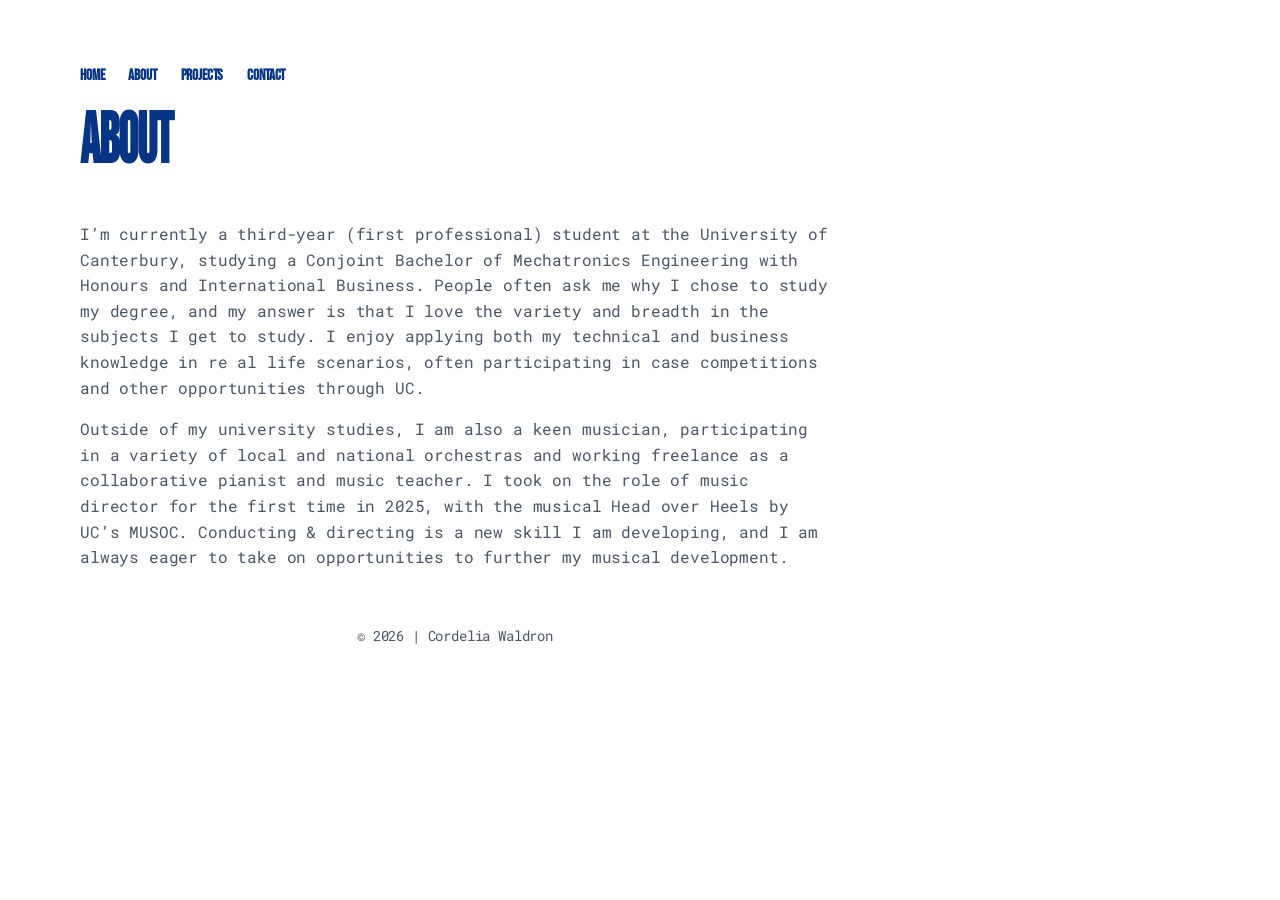
<file: about.html>
<!DOCTYPE html>
<html lang="en">
<head>
    <meta charset ="UTF-8">
    <meta name="viewport" content="width=device-width, initial-scale=1.0">
    <title>Cordelia Waldron | About</title>

    <link rel="preconnect" href="https://fonts.googleapis.com">
    <link rel="preconnect" href="https://fonts.gstatic.com" crossorigin>
    <link href="https://fonts.googleapis.com/css2?family=Bebas+Neue&family=Roboto+Mono:ital,wght@0,100..700;1,100..700&display=swap" rel="stylesheet">

    <link rel="stylesheet" href="style.css">
</head>

<body>

    <header>
        <!--Navigation Menu-->
        <nav class="navbar">
            <a href="index.html">Home</a>
            <a href="about.html">About</a>
            <a href="projects.html">Projects</a>
            <a href="contact.html">Contact</a>
        </nav>

        <h1 class="editorial-subtitle">ABOUT</h1>
    </header>

    <!-- About-->
    <main>
        <!--2. About section-->
        <section id="about">
            <p>I’m currently a third-year (first professional) student at the University of Canterbury, studying a
                 Conjoint Bachelor of Mechatronics Engineering with Honours and International Business. People often 
                 ask me why I chose to study my degree, and my answer is that I love the variety and breadth in the subjects 
                 I get to study. I enjoy applying both my technical and business knowledge in re
                 al life scenarios, often 
                 participating in case competitions and other opportunities through UC.</p>
            <p>Outside of my university studies, I am also a keen musician, participating in a variety of local and national orchestras
                 and working freelance as a collaborative pianist and music teacher. I took on the role of music director for the first 
                 time in 2025, with the musical Head over Heels by UC’s MUSOC. Conducting & directing is a new skill I am developing, 
                 and I am always eager to take on opportunities to further my musical development.</p>
        </section>
    </main>
    
    <!--Footer-->
    <footer>
        <p>&copy; 2026 | Cordelia Waldron</p>
    </footer>
</body>
</html>
</file>
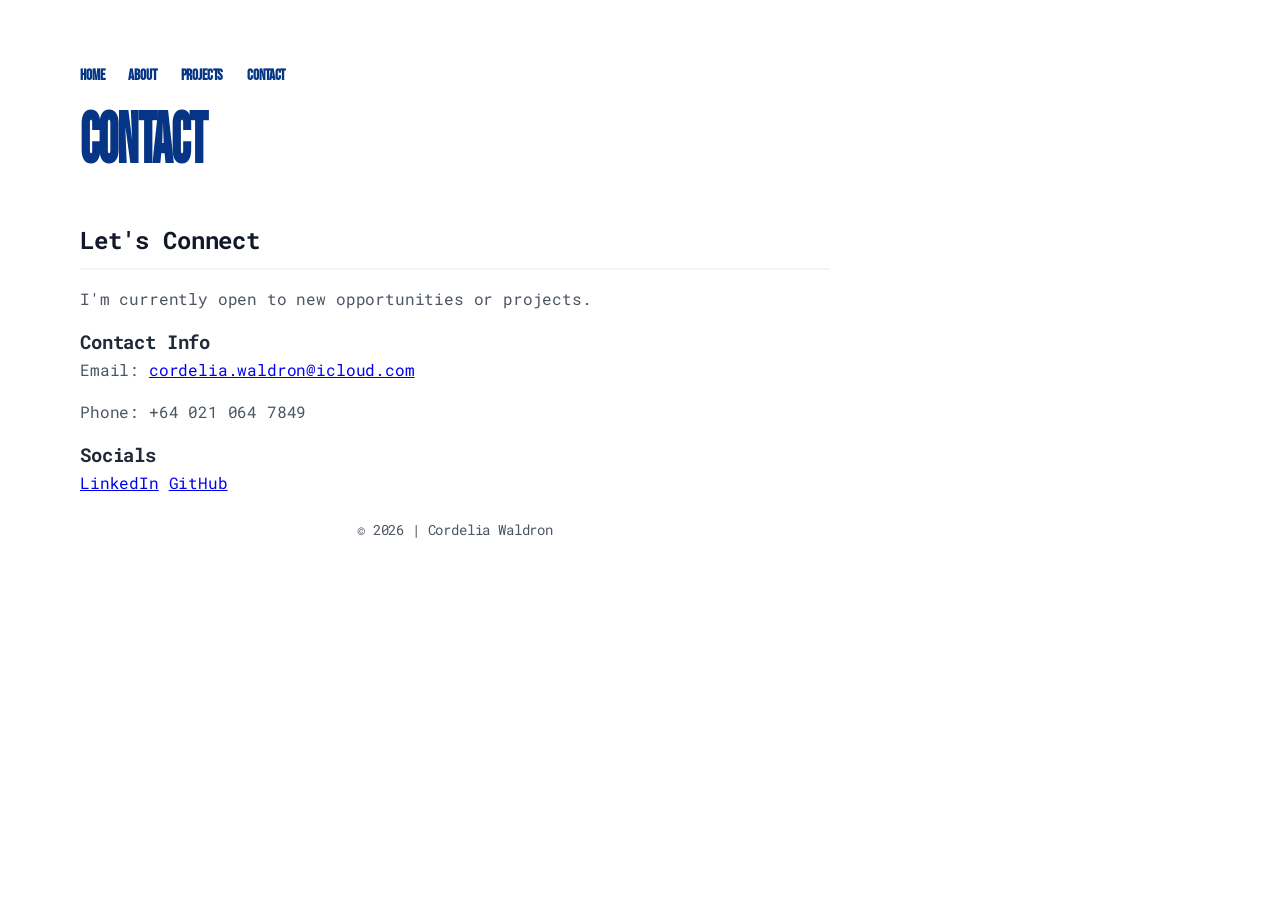
<file: contact.html>
<!DOCTYPE html>
<html lang="en">
<head>
    <meta charset ="UTF-8">
    <meta name="viewport" content="width=device-width, initial-scale=1.0">
    <title>Cordelia Waldron | Contact Me</title>

    <link rel="preconnect" href="https://fonts.googleapis.com">
    <link rel="preconnect" href="https://fonts.gstatic.com" crossorigin>
    <link href="https://fonts.googleapis.com/css2?family=Bebas+Neue&family=Roboto+Mono:ital,wght@0,100..700;1,100..700&display=swap" rel="stylesheet">

    <link rel="stylesheet" href="style.css">
</head>

<body>
    <!--Header & Navigation Menu-->
    <header>
        <nav class="navbar">
            <a href="index.html">Home</a>
            <a href="about.html">About</a>
            <a href="projects.html">Projects</a>
            <a href="contact.html">Contact</a>
        </nav>

        <h1 class="editorial-subtitle">CONTACT</h1>
    </header>
    
    <!--Contact-->
    <main>
        <div id="contact-main">
            <h2>Let's Connect</h2>
            <p>I'm currently open to new opportunities or projects.</p>
        </div>

        <div id="contact-info">
            <h3>Contact Info</h3>
            <p>Email: <a href="mailto:cordelia.waldron@icloud.com" class="highlight-link">cordelia.waldron@icloud.com</a></p>
            <p>Phone: +64 021 064 7849</p>
        </div>

        <div id="social-links">
            <h3>Socials</h3>
            <a href="https://www.linkedin.com/in/cordelia-waldron/" target="_blank">LinkedIn</a>
            <a href="https://github.com/cxrdelia" target="_blank">GitHub</a>
        </div>
    </main>

    <!--Footer-->
    <footer>
        <p>&copy; 2026 | Cordelia Waldron</p>
    </footer>
</body>
</html>
</file>
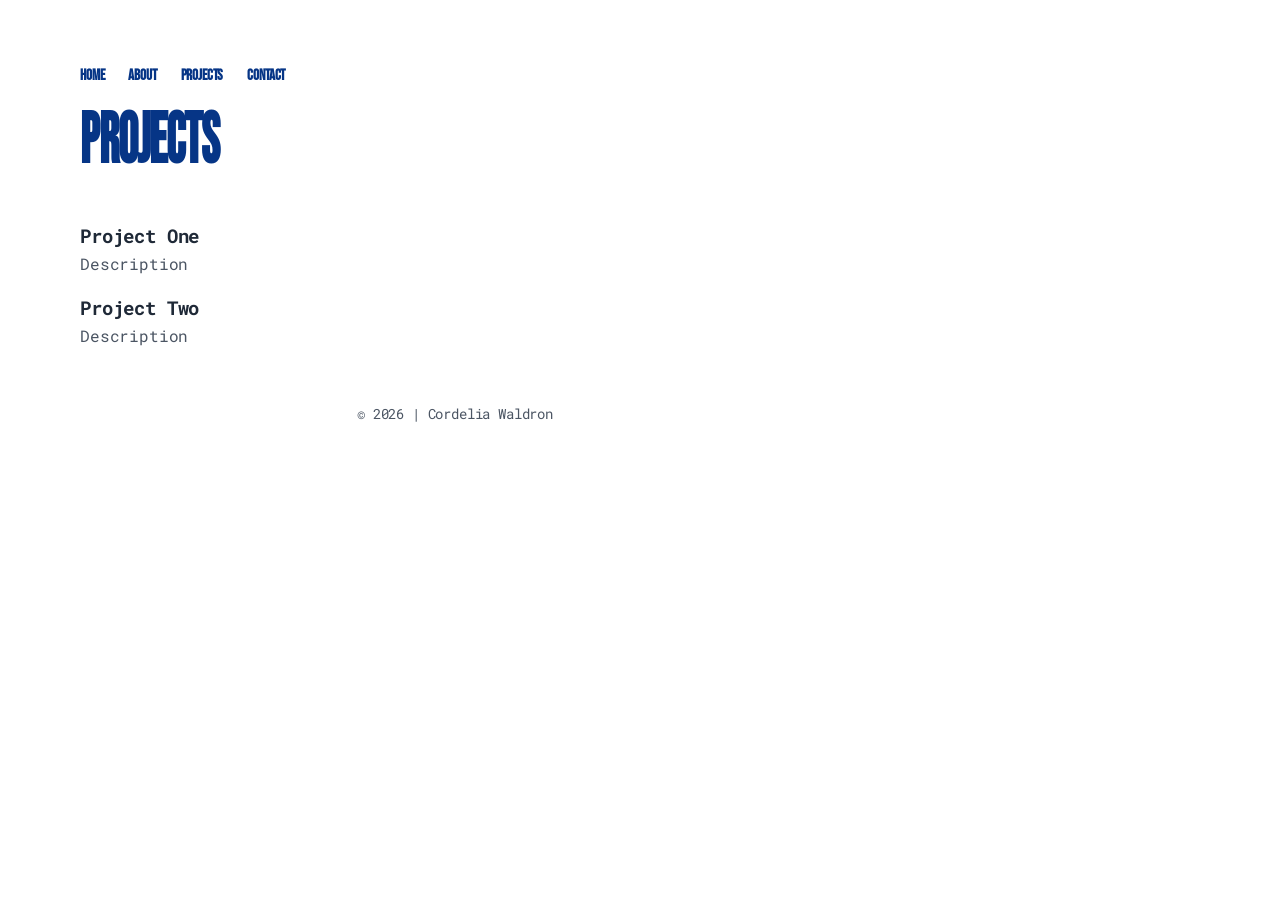
<file: projects.html>
<!DOCTYPE html>
<html lang="en">
<head>
    <meta charset ="UTF-8">
    <meta name="viewport" content="width=device-width, initial-scale=1.0">
    <title>Cordelia Waldron | Projects</title>

    <link rel="preconnect" href="https://fonts.googleapis.com">
    <link rel="preconnect" href="https://fonts.gstatic.com" crossorigin>
    <link href="https://fonts.googleapis.com/css2?family=Bebas+Neue&family=Roboto+Mono:ital,wght@0,100..700;1,100..700&display=swap" rel="stylesheet">

    <link rel="stylesheet" href="style.css">
</head>

<body>
    <!--Header & Navigation Menu-->
    <header>
        <nav class="navbar">
            <a href="index.html">Home</a>
            <a href="about.html">About</a>
            <a href="projects.html">Projects</a>
            <a href="contact.html">Contact</a>
        </nav>
        <h1 class="editorial-subtitle">PROJECTS</h1>
    </header>

    <!-- Projects-->
    <main>
        <section>

            <div class="project-card">
                <h3>Project One</h3>
                <p>Description</p>
            </div>

            <div class="project-card">
                <h3>Project Two</h3>
                <p>Description</p>
            </div>
        </section>
    </main>


    <!--Footer-->
    <footer>
        <p>&copy; 2026 | Cordelia Waldron</p>
    </footer>
</body>
</html>
</file>
<file: style.css>
/* ==========================================
   1. CSS RESET
   ========================================== */
/* Box sizing rules */
*,
*::before,
*::after {
  box-sizing: border-box;
  font-family: "Roboto Mono";
}

/* Remove default margin */
body,
h1,
h2,
h3,
h4,
p,
figure,
blockquote,
dl,
dd {
  margin: 0;
}

/* Remove list styles on ul, ol elements with a list role*/
ul[role="list"],
ol[role="list"] {
  list-style: none;
  padding: 0;
}

/* Set core root defaults */
html:focus-within {
  scroll-behavior: smooth;
}

/* Set core body defaults */
body {
  min-height: 100vh;
  text-rendering: optimizeSpeed;
  letter-spacing: -0.01em;
}

/* All elements that don't have a class get default styles */
a:not([class]) {
  text-decoration-skip-ink: auto;
}

/* Make images easier to work with */
img,
picture {
  max-width: 100%;
  display: block;
}

/* Inherit fonts for inputs and buttons */
input,
button,
textarea,
select {
  font: inherit;
}

@media (prefers-reduced-motion: reduce) {
  html:focus-within {
    scroll-behavior: auto;
  }
}

:focus {
  outline: none;
}

main:focus {
  outline: none;
}


/* ==========================================
   2. GLOBAL LAYOUT & BODY STYLING
   ========================================== */

body {
    background-color: #ffffff;
    color: #1f2937;
    line-height: 1.6;
    display: flex;
    flex-direction: column;
    align-items: flex-start;
    padding: 3rem 2rem 3rem 5rem;
}

header,
main,
footer {
    width: 100%;
    max-width: 750px;
}

header,
section,
footer {
    margin-bottom: 2rem;
}

/* ==========================================
   3. HEADER AND NAVIGATION BAR
   ========================================== */

header {
  display: flex;
  flex-direction: column;
  gap: 1rem;
}

header h1 {
  font-family: "Bebas Neue", sans-serif;
  font-weight: 700;
  font-size: 2.5rem;
  color: #111827;
  margin-bottom: 0.5rem;
}

.navbar {
    display: flex;
    gap: 1.5rem;
    flex-wrap: wrap;
    padding-top: 1rem;

    position: relative;
    z-index: 10;
    pointer-events: auto;
}

.navbar a {
    color: #063586;
    text-decoration: none;
    font-family: "Bebas Neue", sans-serif;
    font-weight: 600;
    font-size: 0.95rem;
    transition: color 0.2s ease;
}

.navbar a:hover {
    color: #2563eb;
}

/* ==========================================
   4. TYPOGRAPHY
   ========================================== */

h1 {
  font-family: "Bebas Neue", sans-serif;
  font-weight: 700;
  font-size: 2rem;
  color: #111827;
}

h2 {
    font-size: 1.5rem;
    color: #111827;
    margin-bottom: 1rem;
    border-bottom: 2px solid #f3f4f6;
    padding-bottom: 0.5rem;
}

p {
    margin-bottom: 1rem;
    color: #4b5563;
}

.editorial-title {
  font-family: "Bebas Neue", sans-serif;
  font-weight: 900;
  font-size: 7rem;

  transform: scaleY(1.5);
  transform-origin: left;

  color: #063586;
  text-transform: uppercase;

  pointer-events: none;
}

.editorial-subtitle {
  font-family: "Bebas Neue", sans-serif;
  font-weight: 900;
  font-size: 3rem;

  transform: scaleY(1.5);
  transform-origin: left;

  color: #063586;
  text-transform: uppercase;

  pointer-events: none;
}

.editorial-caption {
  font-family: "Bebas Neue", sans-serif;
  font-weight: 500;
  font-size: 1rem;

  transform-origin: left;

  color: #063586;
  text-transform: uppercase;

  pointer-events: none;
}

/* ==========================================
   5. COMPONENTS
   ========================================== */

/* .project-card {
    background-color: #f9fafb;
    border: 1px solid #e5e7eb;
    border-radius: 8px;
    padding: 1.5rem;
    margin-bottom: 1.2rem;
    transition: transform 0.2s ease, box-shadow 0.2s ease;
}

.project-card:hover {
    transform: translateY(-3px);
    box-shadow: 0 10px 15px -3px rgba(0, 0, 0, 0.08);
}

.project-card h3 {
    font-size: 1.2rem;
    color: #1f2937;
    margin-bottom: 0.5rem;
} */

.project-overview {
  display: flex;
  gap: 4rem;
  align-items: flex-start;
  margin-top: 2rem;
}

.project-types {
  display: flex;
  flex-direction: column;
  gap: 0.75rem;
  min-width: 180px;
}

.type-btn {
  background: none;
  border: none;
  text-align: left;
  font-family: "Bebas Neue", sans-serif;
  font-size: 2rem;
  font-weight: 550;

  transition: color 0.2s ease;

  transform: scaleY(1.2);
  transform-origin: left;

  color: #063586;
  text-transform: uppercase;
}

.type-btn:hover,
.type-btn.active {
  text-decoration-line: underline;
}

.project-preview {
  flex-grow: 1;
}

.gallery-group {
  display: none;
  grid-template-columns: repeat(auto-fill, minmax(220px, 1fr));
  gap: 1.5rem;

  opacity: 0;
  visibility: hidden;
  pointer-events: none;
  transform: translateY(6px);
  transition: opacity 0.35s ease, transform 0.35s ease, visibility 0.35s ease;
}
.gallery-group.active {
  opacity: 1;
  visibility: visible;
  pointer-events: auto;
  transform: translateY(0);
}

.photo-card {
  text-decoration: none;
  display: block;
}

.photo-card:hover{
  transform: translateY(-3px);
}

.photo-card img {
  width: 100%;
  height: 140px;
  object-fit: cover;
  display: block;
}

/* ==========================================
   6. FOOTER
   ========================================== */

footer {
    text-align: center;
    color: #9ca;
    font-size: 0.85rem;
    padding: 1.5rem;
}
</file>
